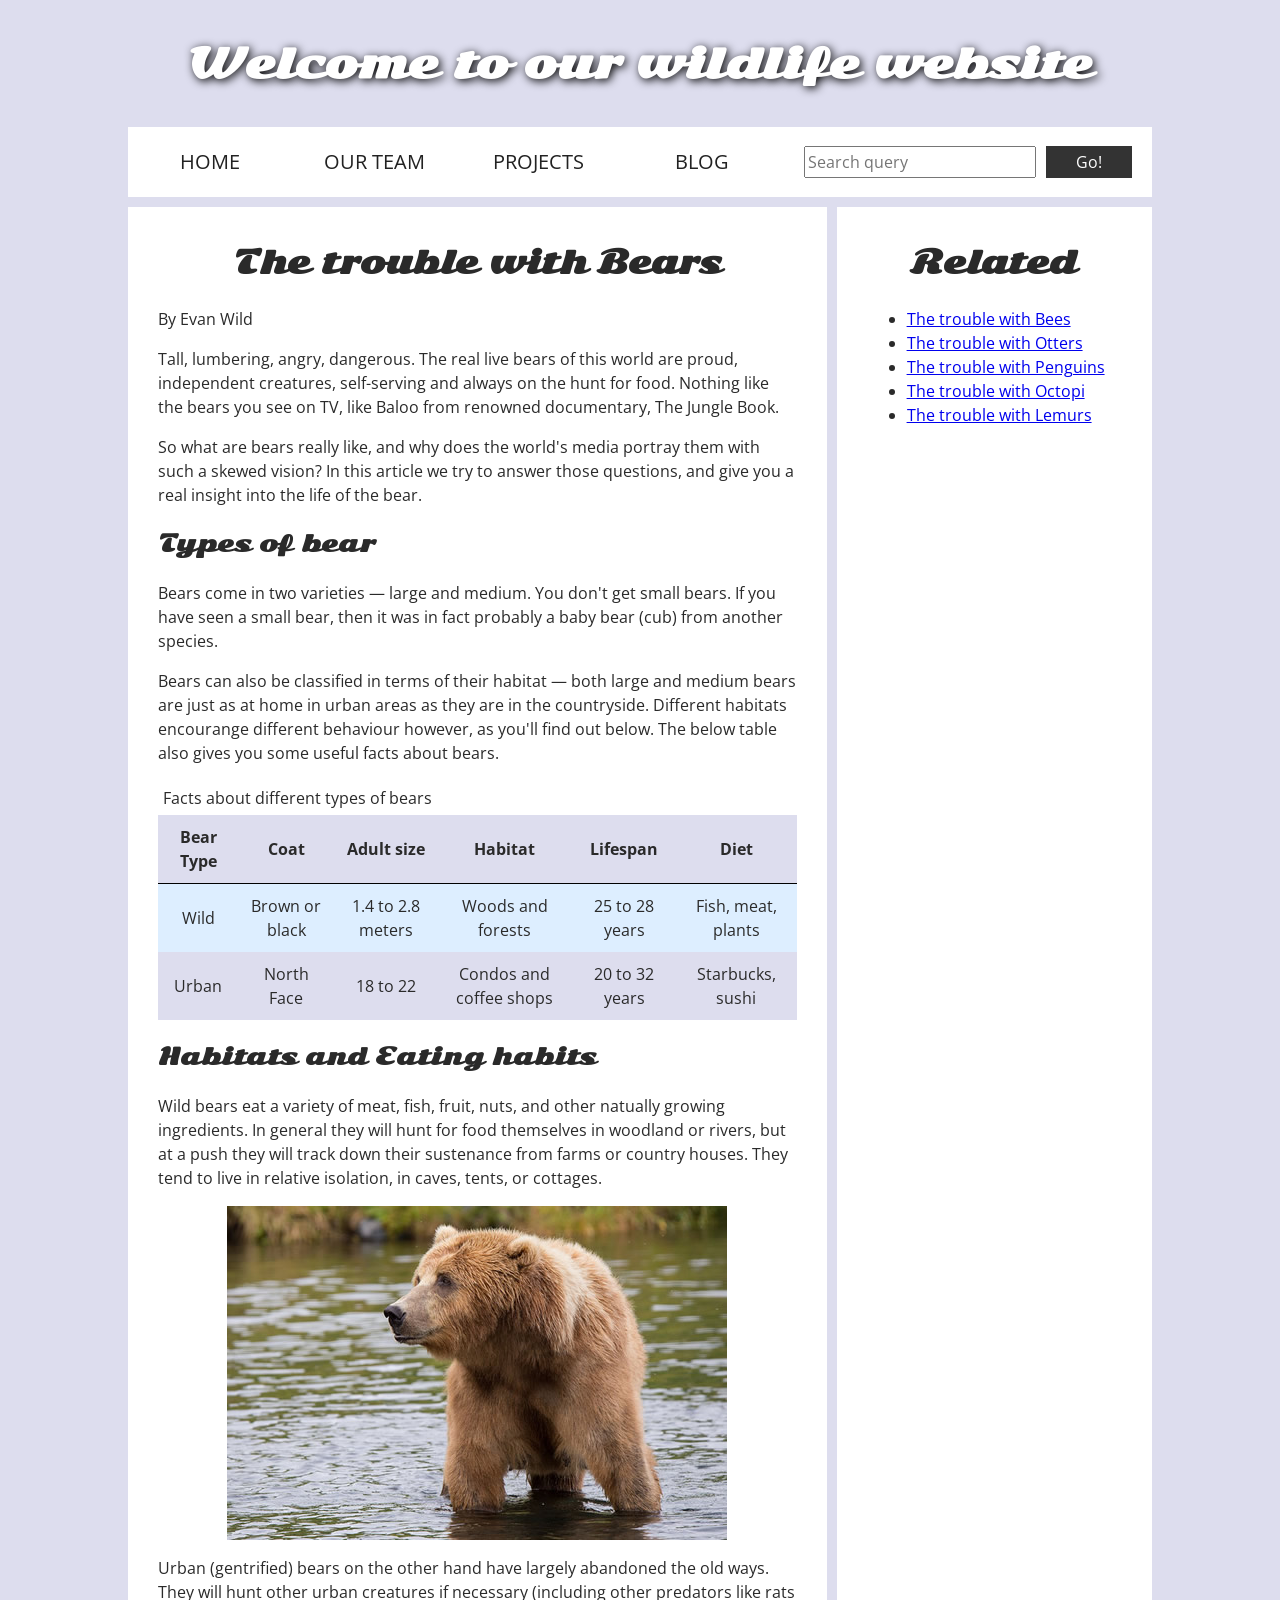
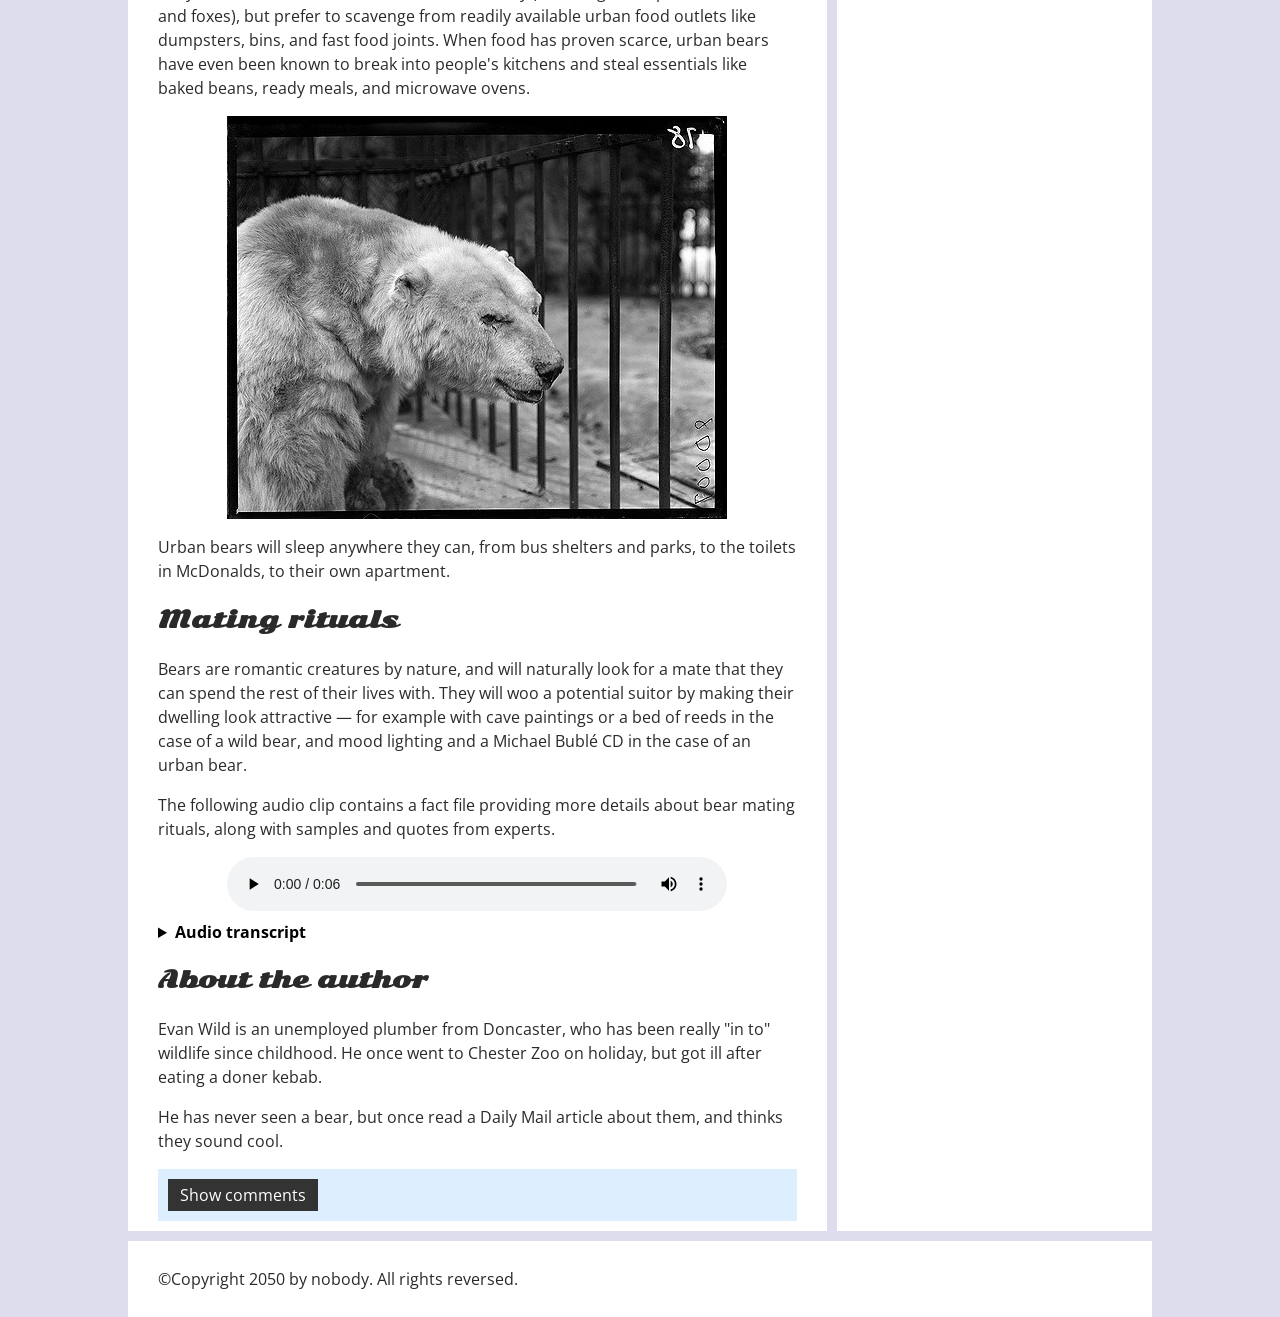
<file: wa/ica5/assessment-files/index.html>
<!DOCTYPE html>
<html>
  <head>
    <meta charset="utf-8">
    <title>Accessibility assessment</title>
    <link href="https://fonts.googleapis.com/css?family=Open+Sans+Condensed:300|Sonsie+One" rel="stylesheet" type="text/css">
    <link rel="stylesheet" href="style.css">
  </head>
  <body>
    <header class="header">
      <h1>Welcome to our wildlife website</h1>
    </header>
    <nav class="nav">
      <ul>
        <li><a href="#">Home</a></li>
        <li><a href="#">Our team</a></li>
        <li><a href="#">Projects</a></li>
        <li><a href="#">Blog</a></li>
      </ul>
      <form class="search">
        <label for="search" class="visually-hidden">Search this website</label>
        <input type="search" name="q" id="search" placeholder="Search query">
        <input type="submit" value="Go!">
      </form>
    </nav>
    <main>
      <article>
        <h2>The trouble with Bears</h2>
        <p>By Evan Wild</p>
        <p>
          Tall, lumbering, angry, dangerous. The real live bears of this world are proud,
          independent creatures, self-serving and always on the hunt for food. Nothing like
          the bears you see on TV, like Baloo from renowned documentary, The Jungle Book.
        </p>
        <p>
          So what are bears really like, and why does the world's media portray them with
          such a skewed vision? In this article we try to answer those questions, and give
          you a real insight into the life of the bear.
        </p>
        <h3>Types of bear</h3>
        <p>
          Bears come in two varieties — large and medium. You don't get small bears. If you
          have seen a small bear, then it was in fact probably a baby bear (cub) from another species.
        </p>
        <p>
          Bears can also be classified in terms of their habitat — both large and medium bears
          are just as at home in urban areas as they are in the countryside. Different habitats
          encourange different behaviour however, as you'll find out below. The below table also
          gives you some useful facts about bears.
        </p>
        <table>
          <caption>Facts about different types of bears</caption>
          <thead>
            <tr>
              <th scope="col">Bear Type</th>
              <th scope="col">Coat</th>
              <th scope="col">Adult size</th>
              <th scope="col">Habitat</th>
              <th scope="col">Lifespan</th>
              <th scope="col">Diet</th>
            </tr>
          </thead>
          <tbody>
            <tr>
              <td>Wild</td>
              <td>Brown or black</td>
              <td>1.4 to 2.8 meters</td>
              <td>Woods and forests</td>
              <td>25 to 28 years</td>
              <td>Fish, meat, plants</td>
            </tr>
            <tr>
              <td>Urban</td>
              <td>North Face</td>
              <td>18 to 22</td>
              <td>Condos and coffee shops</td>
              <td>20 to 32 years</td>
              <td>Starbucks, sushi</td>
            </tr>
          </tbody>
        </table>
        <h3>Habitats and Eating habits</h3>
        <p>
          Wild bears eat a variety of meat, fish, fruit, nuts, and other natually growing
          ingredients. In general they will hunt for food themselves in woodland or rivers,
          but at a push they will track down their sustenance from farms or country houses.
          They tend to live in relative isolation, in caves, tents, or cottages.
        </p>
        <img src="media/wild-bear.jpg" alt="A wild bear in its natural habitat">
        <p>
          Urban (gentrified) bears on the other hand have largely abandoned the old ways.
          They will hunt other urban creatures if necessary (including other predators like
          rats and foxes), but prefer to scavenge from readily available urban food outlets
          like dumpsters, bins, and fast food joints. When food has proven scarce, urban bears
          have even been known to break into people's kitchens and steal essentials like baked
          beans, ready meals, and microwave ovens.
        </p>
        <img src="media/urban-bear.jpg" alt="An urban bear in a city environment">
        <p>
          Urban bears will sleep anywhere they can, from bus shelters and parks, to the toilets
          in McDonalds, to their own apartment.
        </p>
        <h3>Mating rituals</h3>
        <p>
          Bears are romantic creatures by nature, and will naturally look for a mate that they
          can spend the rest of their lives with. They will woo a potential suitor by making
          their dwelling look attractive — for example with cave paintings or a bed of reeds
          in the case of a wild bear, and mood lighting and a Michael Bublé CD in the case of
          an urban bear.
        </p>
        <p>
          The following audio clip contains a fact file providing more details about bear mating
          rituals, along with samples and quotes from experts.
        </p>
        <audio controls>
          <source src="media/bear.mp3" type="audio/mpeg">
          <source src="media/bear.ogg" type="audio/ogg">
          <p>
            It looks like your browser doesn't support HTML5 audio players.
          </p>
        </audio>
        <details>
          <summary>Audio transcript</summary>
          <p>
            The audio contains a fact file providing more details about bear mating rituals,
            along with samples and quotes from experts.
          </p>
          <p>
            Note: For the final assignment, this transcript should contain the spoken content
            of the audio clip.
          </p>
        </details>
        <aside>
          <h3>About the author</h3>
          <p>
            Evan Wild is an unemployed plumber from Doncaster, who has been really "in to"
            wildlife since childhood. He once went to Chester Zoo on holiday, but got ill
            after eating a doner kebab.
          </p>
          <p>
            He has never seen a bear, but once read a Daily Mail article about them, and thinks
            they sound cool.
          </p>
        </aside>
        <section class="comments">
          <button type="button" class="show-hide">Show comments</button>
          <div class="comment-wrapper">
            <h2>Add comment</h2>
            <form class="comment-form">
              <div class="flex-pair">
                <label for="name">Your name:</label>
                <input type="text" name="name" id="name" placeholder="Enter your name">
              </div>
              <div class="flex-pair">
                <label for="comment">Your comment:</label>
                <input type="text" name="comment" id="comment" placeholder="Enter your comment">
              </div>
              <div>
                <input type="submit" value="Submit comment">
              </div>
            </form>
            <h2>Comments</h2>
            <ul class="comment-container">
              <li>
                <p>Bob Fossil</p>
                <p>
                  Oh I am so glad you taught me all about the big brown angry guys in the woods.
                  With their sniffing little noses and their bad attitudes, they can sure be a menace
                  — I was thinking of putting them all in a truck and driving them outta here.
                  I run a zoo, you know.
                </p>
              </li>
            </ul>
          </div>
        </section>
      </article>
      <aside class="secondary">
        <h2>Related</h2>
        <ul>
          <li><a href="#">The trouble with Bees</a></li>
          <li><a href="#">The trouble with Otters</a></li>
          <li><a href="#">The trouble with Penguins</a></li>
          <li><a href="#">The trouble with Octopi</a></li>
          <li><a href="#">The trouble with Lemurs</a></li>
        </ul>
      </aside>
    </main>
    <footer>
      <p>©Copyright 2050 by nobody. All rights reversed.</p>
    </footer>
    <script src="main.js"></script>
  </body>
</html>
</file>
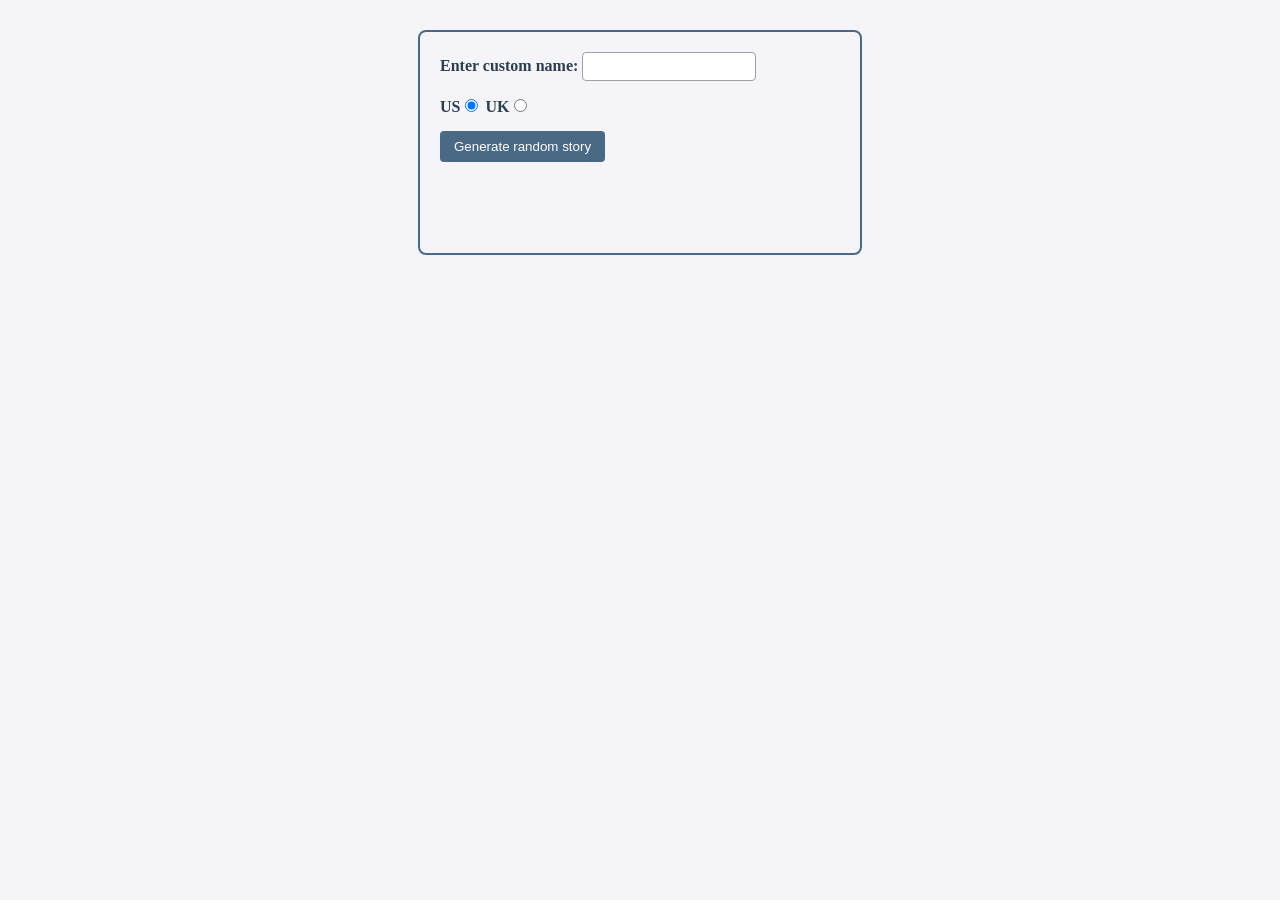
<file: ica11.html>
<!DOCTYPE html>
<html lang="en-US">
  <head>
    <meta charset="utf-8" />
    <meta name="viewport" content="width=device-width, initial-scale=1.0" />
    <title>Silly story generator</title>
    <style>
      body {
        font-family: 'Georgia', serif;
        width: 400px;
        background-color: #f4f4f9;
        color: #222222;
        padding: 20px;
        margin: 30px auto;
        border: 2px solid #4a6984;
        border-radius: 8px;
      }

      label {
        font-weight: bold;
        color: #2c3e50;
      }

      div {
        padding-bottom: 15px;
      }

      input[type="text"] {
        padding: 6px;
        border: 1px solid #a0a0a0;
        border-radius: 4px;
        width: 160px;
      }

      button {
        background-color: #4a6984;
        color: white;
        border: none;
        padding: 8px 14px;
        border-radius: 4px;
        cursor: pointer;
      }

      button:hover {
        background-color: #354a5f;
      }

      p {
        background-color: #e8eef3;
        color: #1a252f;
        padding: 12px;
        border-radius: 4px;
        line-height: 1.5;
        visibility: hidden;
      }
    </style>
  </head>

  <body>
    <div>
      <label for="customname">Enter custom name:</label>
      <input id="customname" type="text" placeholder="" />
    </div>
    <div>
      <label for="us">US</label
      ><input id="us" type="radio" name="ukus" value="us" checked />
      <label for="uk">UK</label
      ><input id="uk" type="radio" name="ukus" value="uk" />
    </div>
    <div>
      <button class="randomize">Generate random story</button>
    </div>
    <p class="story"></p>

    <script>
      // 1. COMPLETE VARIABLE AND FUNCTION DEFINITIONS

      const customName = document.getElementById('customname');
      const randomize = document.querySelector('.randomize');
      const story = document.querySelector('.story');

      function randomValueFromArray(array){
        const random = Math.floor(Math.random()*array.length);
        return array[random];
      }

      // 2. RAW TEXT STRINGS

      const storyText = 'It was 94 Farenheit outside, so :insertx: had a game. When he got to :inserty:, he entered the pitch confidently, but in the 90th minute of the game, he :insertz:. Bob saw the whole thing from the stands, and was shocked — :insertx: weighs 300 pounds, so it was surprising to see that happen.';
      const insertX = ['Harry Kane', 'Kylian Mbappe', 'Lamine Yamal'];
      const insertY = ['Camp Nou', 'the Santiago Bernabeu', 'the Allianz Arena'];
      const insertZ = ['scored an amazing goal', 'got a red card', 'broke his leg'];

      // 3. EVENT LISTENER AND PARTIAL FUNCTION DEFINITION

      randomize.addEventListener('click', result);

      function result() {
        let newStory = storyText;

        const xItem = randomValueFromArray(insertX);
        const yItem = randomValueFromArray(insertY);
        const zItem = randomValueFromArray(insertZ);

        newStory = newStory.replaceAll(':insertx:', xItem);
        newStory = newStory.replaceAll(':inserty:', yItem);
        newStory = newStory.replaceAll(':insertz:', zItem);

        if (customName.value !== '') {
          const name = customName.value;
          newStory = newStory.replaceAll('Bob', name);
        }

        if (document.getElementById("uk").checked) {
          const weight = Math.round(300 * 0.0714286) + ' stone';
          const temperature =  Math.round((94 - 32) * (5 / 9)) + ' Celsius';
          newStory = newStory.replaceAll('94 Farenheit', temperature);
          newStory = newStory.replaceAll('300 pounds', weight);
        }

        story.textContent = newStory;
        story.style.visibility = 'visible';
      }
    </script>
  </body>
</html>
</file>
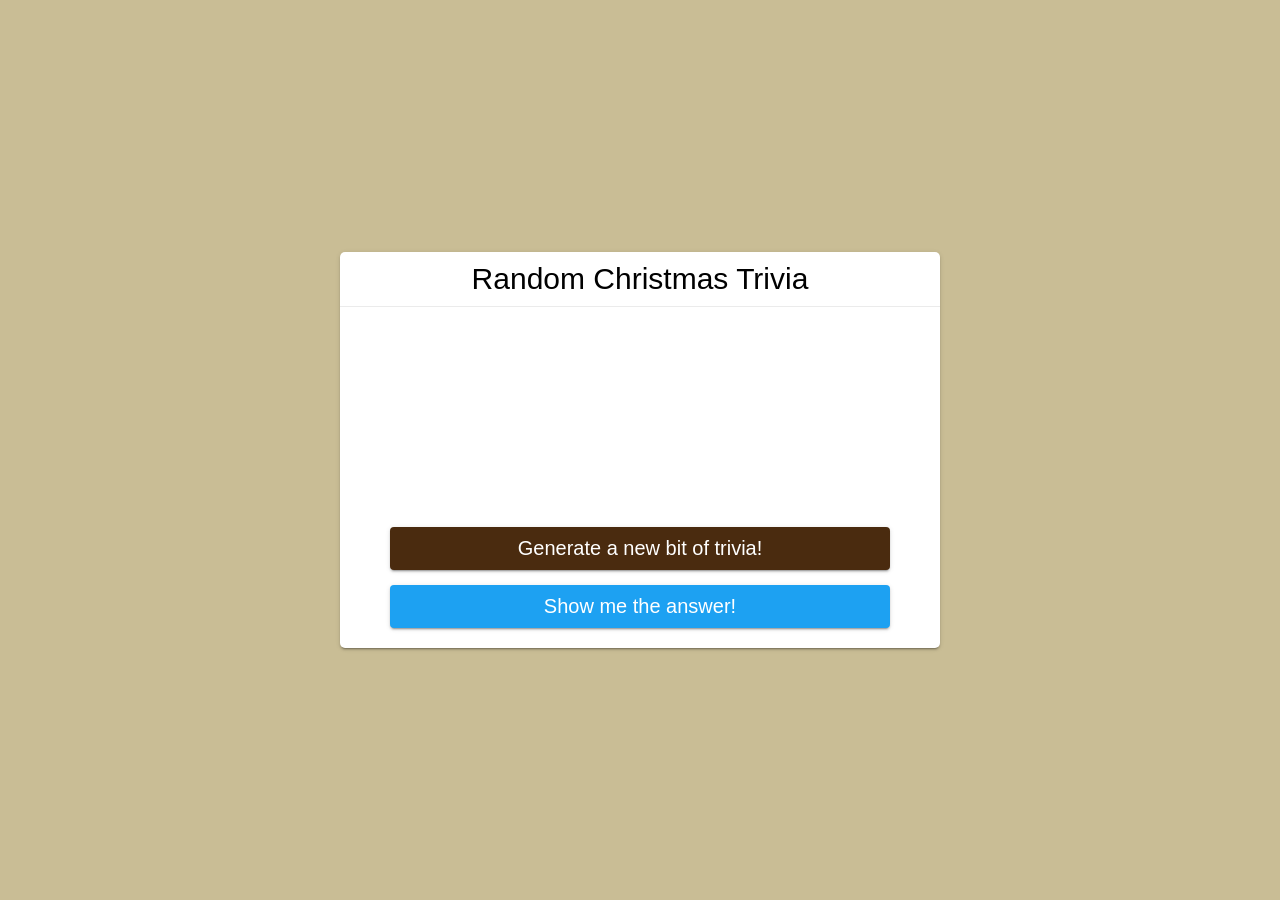
<file: ica12.html>
<!DOCTYPE html>
<html lang="en">
<head>
    <meta charset="UTF-8">
    <meta http-equiv="X-UA-Compatible" content="IE=edge">
    <meta name="viewport" content="width=device-width, initial-scale=1.0">
    <title>Random Christmas Trivia</title>
    <style>
      html {
        box-sizing: border-box;
      }
      
      *,
      *::before,
      *::after {
        box-sizing: inherit;
        margin: 0;
        padding: 0;
      }
      
      body {
        font-family: -apple-system, BlinkMacSystemFont, "Segoe UI", Roboto, Oxygen-Sans, Ubuntu, Cantarell, "Helvetica Neue", sans-serif;
        background-color: #c9bd95;
      }
      
      .app {
        position: absolute;
        top: 50%;
        left: 50%;
        transform: translate(-50%, -50%);
        width: 600px;
        background-color: white;
        border-radius: 5px;
        box-shadow: 0 2px 2px 0 rgba(0,0,0,.14), 0 3px 1px -2px rgba(0,0,0,.2), 0 1px 5px 0 rgba(0,0,0,.12);
      }
      
      header {
        width: 100%;
        font-size: 30px;
        text-align: center;
        padding: 10px;
        border-bottom: 1px solid #ebebeb;
      }
      
      .quotes {
        padding: 20px 50px;
        min-height: 200px;
      }
      
      .quote-text {
        padding-bottom: 20px;
        font-size: 25px;
        color: black;
      }
      
      .controls {
        width: 100%;
        padding: 20px 50px;
      }
      
      .button {
        display: block;
        color: white;
        border-radius: 4px;
        border: none;
        padding: 10px 20px;
        cursor: pointer;
        text-align: center;
        width: 100%;
        font-size: 20px;
        box-shadow: 0 2px 2px 0 rgba(0,0,0,.14), 0 3px 1px -2px rgba(0,0,0,.2), 0 1px 5px 0 rgba(0,0,0,.12);
      }
      
      .twitter {
        background-color: #1da1f2;
        text-decoration: none;
      }
      
      .twitter:hover {
        background-color: #1e7fbb;
      }
      
      .new-quote {
        background-color: #4A2B0F;
        margin-bottom: 15px;
      }
      
      .new-quote:hover {
        background-color: #6d3b0e;
      }
      
      .new-quote:disabled {
        background-color: #cccccc;
        color: #666666;
        cursor: not-allowed;
      }
      
      @media screen and (max-width: 600px) {
        .app {
          width: 100%;
        }
        .quote-text {
          font-size: 18px;
        }
      }
    </style>
</head>
<body>
    <div class="app">
        <header>Random Christmas Trivia</header>
        <section class="quotes">
          <div class="quote-text" id="js-quote-text"></div>
          <div class="quote-text" id="js-answer-text" style="font-size: 20px; color: #4A2B0F;"></div>
        </section>
        <section class="controls" >
          <button type="button" id="js-new-quote" class="new-quote button">
            Generate a new bit of trivia!
          </button>
          <button type="button" id="js-tweet" class="twitter button">
            Show me the answer!
          </button>
        </section>
    </div>

    <script>
        const endpoint = "https://trivia.cyberwisp.com/getrandomchristmasquestion";
        let currentAnswer = "";

        const newBtn = document.querySelector("#js-new-quote");
        const answerBtn = document.querySelector("#js-tweet");
        const quoteText = document.querySelector("#js-quote-text");
        const answerText = document.querySelector("#js-answer-text");

        newBtn.addEventListener('click', getQuote);
        answerBtn.addEventListener('click', displayAnswer);

        async function getQuote() {
          console.log("This worked!");
          
          answerText.textContent = "";

          try {
            const response = await fetch(endpoint);
            if (!response.ok) {
              throw Error(response.statusText);
            }
            const json = await response.json();
            
            displayQuote(json['question']);
            currentAnswer = json['answer'];

          } catch (err) {
            console.log(err);
            alert('Failed to fetch new quote');
          }
        }

        function displayQuote(quote) {
          quoteText.textContent = quote;
        }

        function displayAnswer() {
          answerText.textContent = currentAnswer;
        }

        getQuote();
    </script>
</body>
</html>
</file>
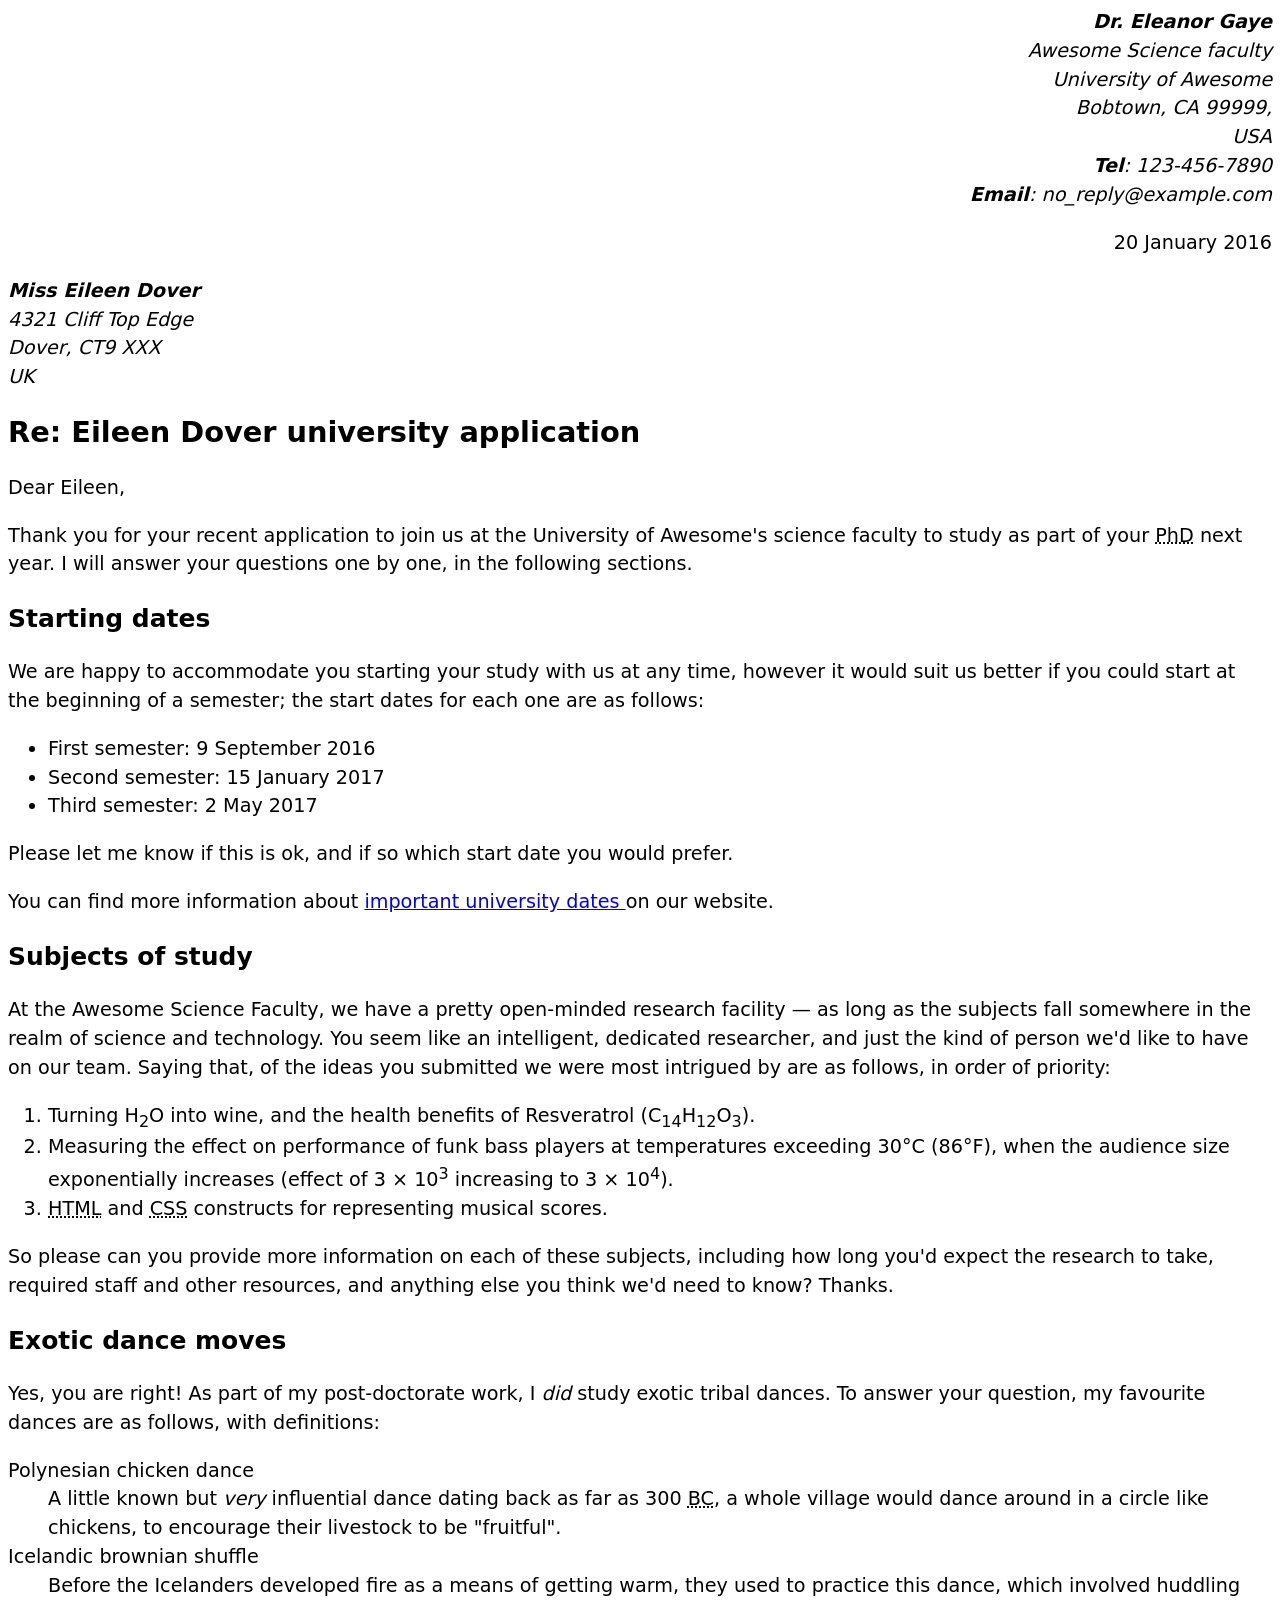
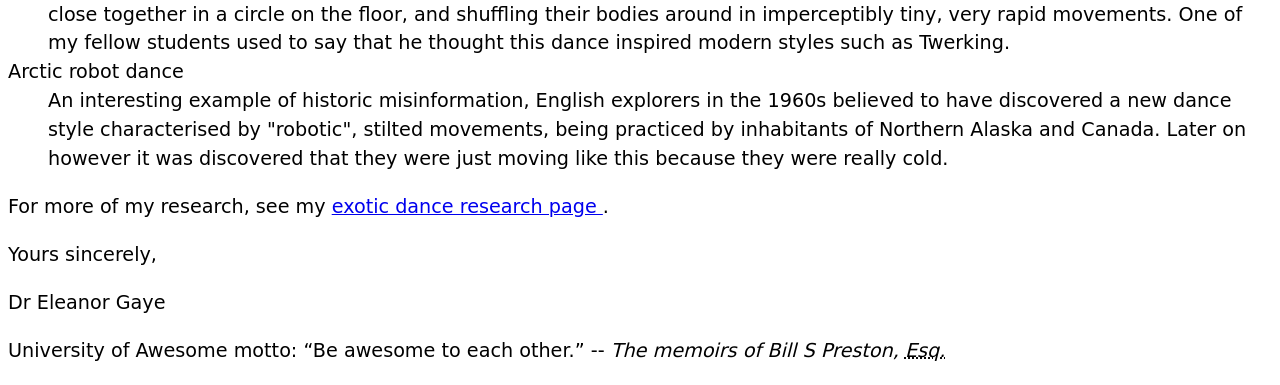
<file: ICA3.html>
<!doctype html>
<html lang="en-US">
<head>
   <meta charset="utf-8">
   <meta name="author" content="Dr. Eleanor Gaye">
   <title>Awesome science application correspondence</title>

   <style>
      body {
         font: 1.2em / 1.5 system-ui;
      }

      .sender-column {
         text-align: right;
      }

      h1 {
         font-size: 1.5em;
      }

      h2 {
         font-size: 1.3em;
      }
   </style>
</head>

<body>

   <address class="sender-column">
      <strong>Dr. Eleanor Gaye</strong><br>
      Awesome Science faculty<br>
      University of Awesome<br>
      Bobtown, CA 99999,<br>
      USA<br>
      <strong>Tel</strong>: 123-456-7890<br>
      <strong>Email</strong>: no_reply@example.com
   </address>

   <p class="sender-column">
      <time datetime="2016-01-20">20 January 2016</time>
   </p>

   <address>
      <strong>Miss Eileen Dover</strong><br>
      4321 Cliff Top Edge<br>
      Dover, CT9 XXX<br>
      UK
   </address>

   <h1>Re: Eileen Dover university application</h1>

   <p>Dear Eileen,</p>

   <p>
      Thank you for your recent application to join us at the University of
      Awesome's science faculty to study as part of your
      <abbr title="Doctor of Philosophy">PhD</abbr> next year. I will answer
      your questions one by one, in the following sections.
   </p>

   <h2>Starting dates</h2>

   <p>
      We are happy to accommodate you starting your study with us at any time,
      however it would suit us better if you could start at the beginning of a
      semester; the start dates for each one are as follows:
   </p>

   <ul>
      <li>First semester: <time datetime="2016-09-09">9 September 2016</time></li>
      <li>Second semester: <time datetime="2017-01-15">15 January 2017</time></li>
      <li>Third semester: <time datetime="2017-05-02">2 May 2017</time></li>
   </ul>

   <p>
      Please let me know if this is ok, and if so which start date you would
      prefer.
   </p>

   <p>
      You can find more information about
      <a href="http://example.com" title="Important university dates">
         important university dates
      </a>
      on our website.
   </p>

   <h2>Subjects of study</h2>

   <p>
      At the Awesome Science Faculty, we have a pretty open-minded research
      facility — as long as the subjects fall somewhere in the realm of
      science and technology. You seem like an intelligent, dedicated
      researcher, and just the kind of person we'd like to have on our team.
      Saying that, of the ideas you submitted we were most intrigued by are
      as follows, in order of priority:
   </p>

   <ol>
      <li>
         Turning H<sub>2</sub>O into wine, and the health benefits of Resveratrol
         (C<sub>14</sub>H<sub>12</sub>O<sub>3</sub>).
      </li>

      <li>
         Measuring the effect on performance of funk bass players at
         temperatures exceeding 30°C (86°F), when the audience size
         exponentially increases (effect of 3 × 10<sup>3</sup> increasing
         to 3 × 10<sup>4</sup>).
      </li>

      <li>
         <abbr title="Hypertext Markup Language">HTML</abbr> and
         <abbr title="Cascading Style Sheets">CSS</abbr> constructs for
         representing musical scores.
      </li>
   </ol>

   <p>
      So please can you provide more information on each of these subjects,
      including how long you'd expect the research to take, required staff and
      other resources, and anything else you think we'd need to know? Thanks.
   </p>

   <h2>Exotic dance moves</h2>

   <p>
      Yes, you are right! As part of my post-doctorate work, I
      <em>did</em> study exotic tribal dances. To answer your question,
      my favourite dances are as follows, with definitions:
   </p>

   <dl>
      <dt>Polynesian chicken dance</dt>
      <dd>
         A little known but <em>very</em> influential dance dating back as far
         as 300 <abbr title="Before Christ">BC</abbr>, a whole village would
         dance around in a circle like chickens, to encourage their livestock
         to be "fruitful".
      </dd>

      <dt>Icelandic brownian shuffle</dt>
      <dd>
         Before the Icelanders developed fire as a means of getting warm, they
         used to practice this dance, which involved huddling close together
         in a circle on the floor, and shuffling their bodies around in
         imperceptibly tiny, very rapid movements. One of my fellow students
         used to say that he thought this dance inspired modern styles such
         as Twerking.
      </dd>

      <dt>Arctic robot dance</dt>
      <dd>
         An interesting example of historic misinformation, English explorers
         in the 1960s believed to have discovered a new dance style
         characterised by "robotic", stilted movements, being practiced by
         inhabitants of Northern Alaska and Canada. Later on however it was
         discovered that they were just moving like this because they were
         really cold.
      </dd>
   </dl>

   <p>
      For more of my research, see my
      <a href="http://example.com" title="Exotic dance research page">
         exotic dance research page
      </a>.
   </p>

   <p>Yours sincerely,</p>

   <p>Dr Eleanor Gaye</p>

   <p>
      University of Awesome motto:
      <q>Be awesome to each other.</q> --
      <cite>The memoirs of Bill S Preston, <abbr title="Esquire">Esq.</abbr></cite>
   </p>

</body>
</html>
</file>
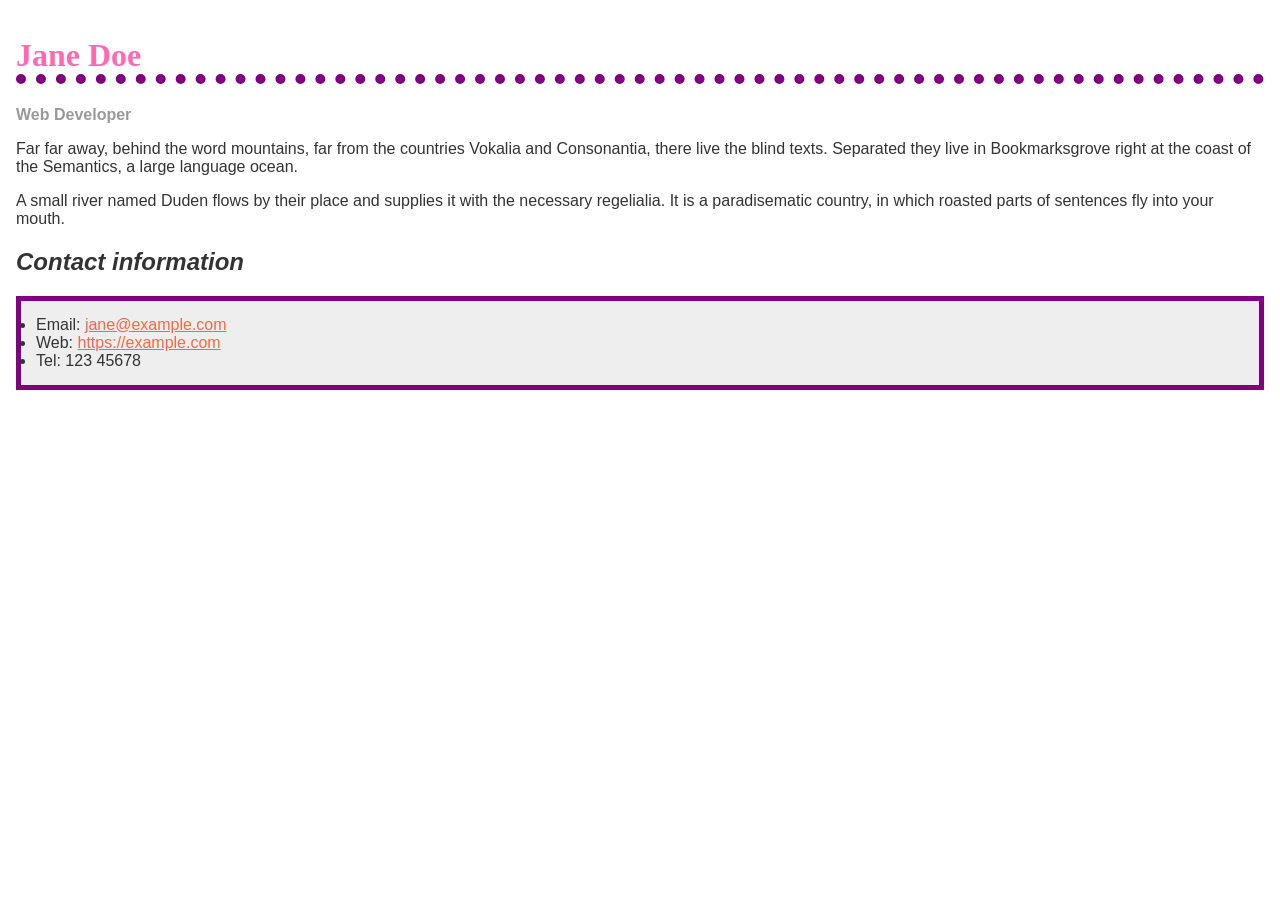
<file: ica7.html>
<!doctype html>
<html lang="en">
  <head>
    <meta charset="utf-8" />
    <meta name="viewport" content="width=device-width" />
    <title>Formatting a biography</title>
    <style>
      body {
        background-color: #fff;
        color: #333;
        font-family: Arial, Helvetica, sans-serif;
        padding: 1em;
        margin: 0;
      }

      h1 {
        color: hotpink;
        font-size: 2em;
        font-family: Georgia, "Times New Roman", Times, serif;
        border-bottom: 10px dotted purple; 
      }

      h2 {
        font-size: 1.5em;
        font-style: italic;
      }

      .job-title {
        color: #999999;
        font-weight: bold;
      }

      a:link,
      a:visited {
        color: #fb6542;
      }

      a:hover {
        text-decoration: none;
        color: green;
      }
      ul {
        background-color: #eee;
        border: 5px solid purple;
        padding: 15px;
      }
    </style>
  </head>

  <body>
    <h1>Jane Doe</h1>
    <div class="job-title">Web Developer</div>
    <p>
      Far far away, behind the word mountains, far from the countries Vokalia
      and Consonantia, there live the blind texts. Separated they live in
      Bookmarksgrove right at the coast of the Semantics, a large language
      ocean.
    </p>

    <p>
      A small river named Duden flows by their place and supplies it with the
      necessary regelialia. It is a paradisematic country, in which roasted
      parts of sentences fly into your mouth.
    </p>

    <h2>Contact information</h2>
    <ul>
      <li>
        Email:
        <a href="mailto:jane@example.com">jane@example.com</a>
      </li>
      <li>
        Web:
        <a href="https://example.com">https://example.com</a>
      </li>
      <li>Tel: 123 45678</li>
    </ul>
  </body>
</html>
</file>
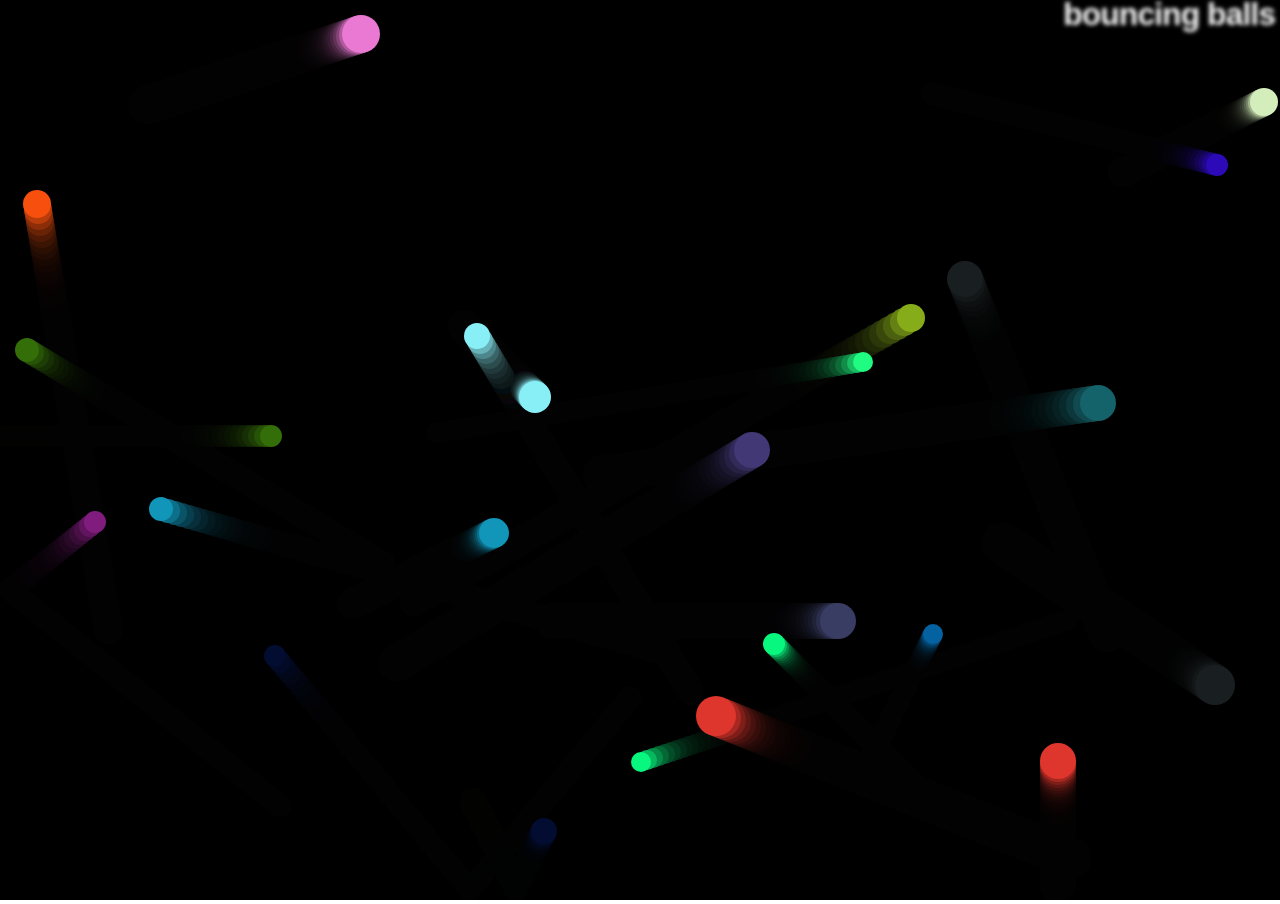
<file: ica13/ica13.html>
<!DOCTYPE html>
<html lang="en-US">
  <head>
    <meta charset="utf-8">
    <meta name="viewport" content="width=device-width">
    <title>Bouncing balls</title>
    <link rel="stylesheet" href="ica13.css">
  </head>

  <body>
    <h1>bouncing balls</h1>
    <canvas>


    </canvas>

<script src="ica13.js?v=2"></script>
  </body>
</html>
</file>
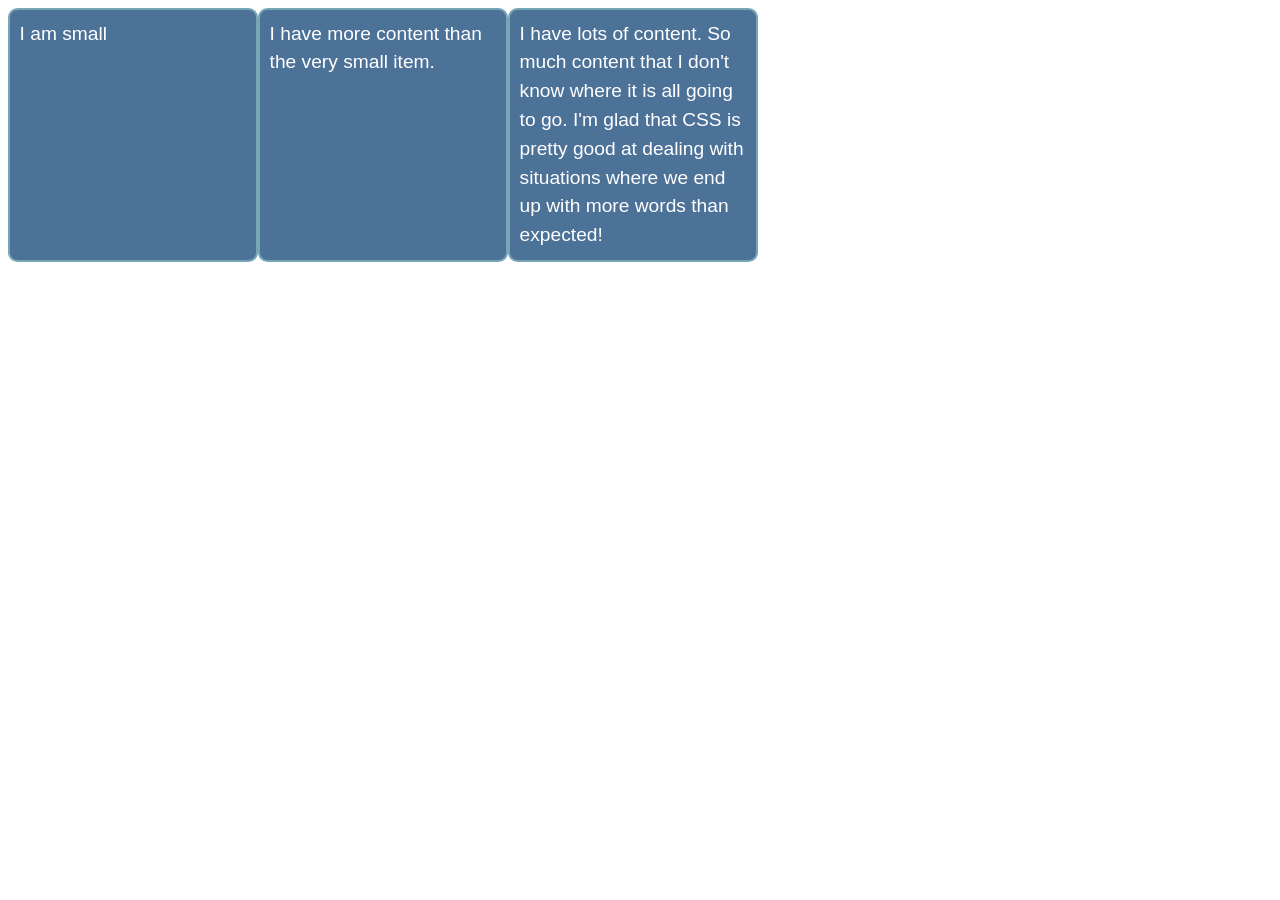
<file: ica8/flex.html>
<!DOCTYPE html>
<html lang="en">
<head>
  <meta charset="UTF-8">
  <meta name="viewport" content="width=device-width, initial-scale=1.0">
  <title>Flexbox Activity 2</title>

  <style>
    body {
      font: 1.2em / 1.5 sans-serif;
    }

    ul {
      max-width: 750px;
      list-style: none;
      padding: 0;
      margin: 0;

   
      display: flex;
    }

    li {
      background-color: #4d7298;
      border: 2px solid #77a6b6;
      border-radius: 0.5em;
      color: white;
      padding: 0.5em;

  
      flex: 1;
    }
  </style>
</head>

<body>
  <ul>
    <li>I am small</li>
    <li>I have more content than the very small item.</li>
    <li>
      I have lots of content. So much content that I don't know where it is all
      going to go. I'm glad that CSS is pretty good at dealing with situations
      where we end up with more words than expected!
    </li>
  </ul>
</body>
</html>
</file>
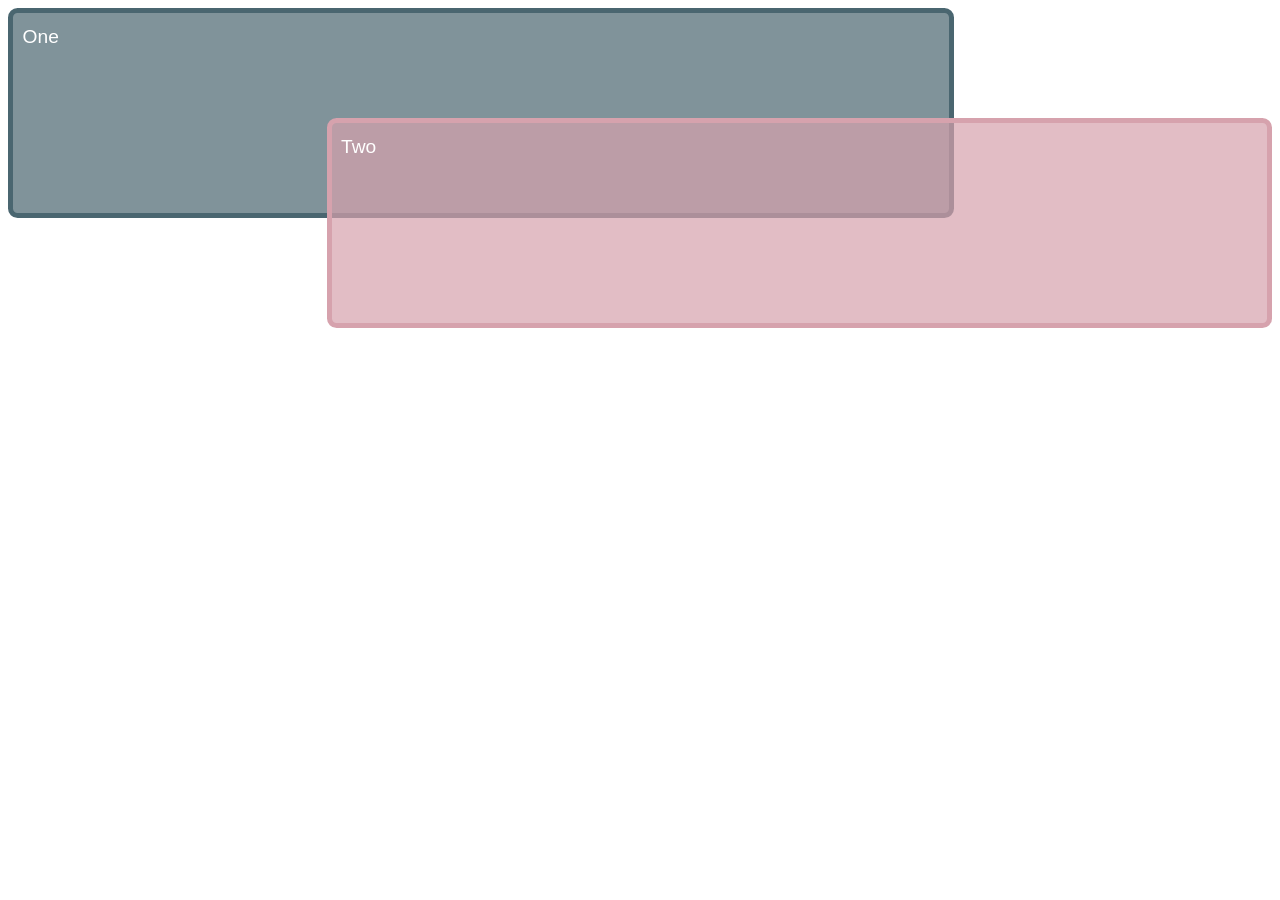
<file: ica8/grid.html>
<!DOCTYPE html>
<html lang="en">
<head>
  <meta charset="UTF-8">
  <meta name="viewport" content="width=device-width, initial-scale=1.0">
  <title>Grid Activity 2</title>

  <style>
    body {
      font: 1.2em / 1.5 sans-serif;
    }

    .grid > * {
      border-radius: 0.5em;
      color: white;
      padding: 0.5em;
    }

    .item1 {
      background-color: rgb(74 102 112 / 70%);
      border: 5px solid rgb(74 102 112 / 100%);
      grid-column: 1 / 4;
      grid-row: 1 / 3;
    }

    .item2 {
      background-color: rgb(214 162 173 / 70%);
      border: 5px solid rgb(214 162 173 / 100%);
      grid-column: 2 / 5;
      grid-row: 2 / 4;
    }

    .grid {
      display: grid;
      grid-template-columns: 1fr 1fr 1fr 1fr;
      grid-template-rows: 100px 100px 100px;
      gap: 10px;
    }
  </style>
</head>

<body>
  <div class="grid">
    <div class="item1">One</div>
    <div class="item2">Two</div>
  </div>
</body>
</html>
</file>
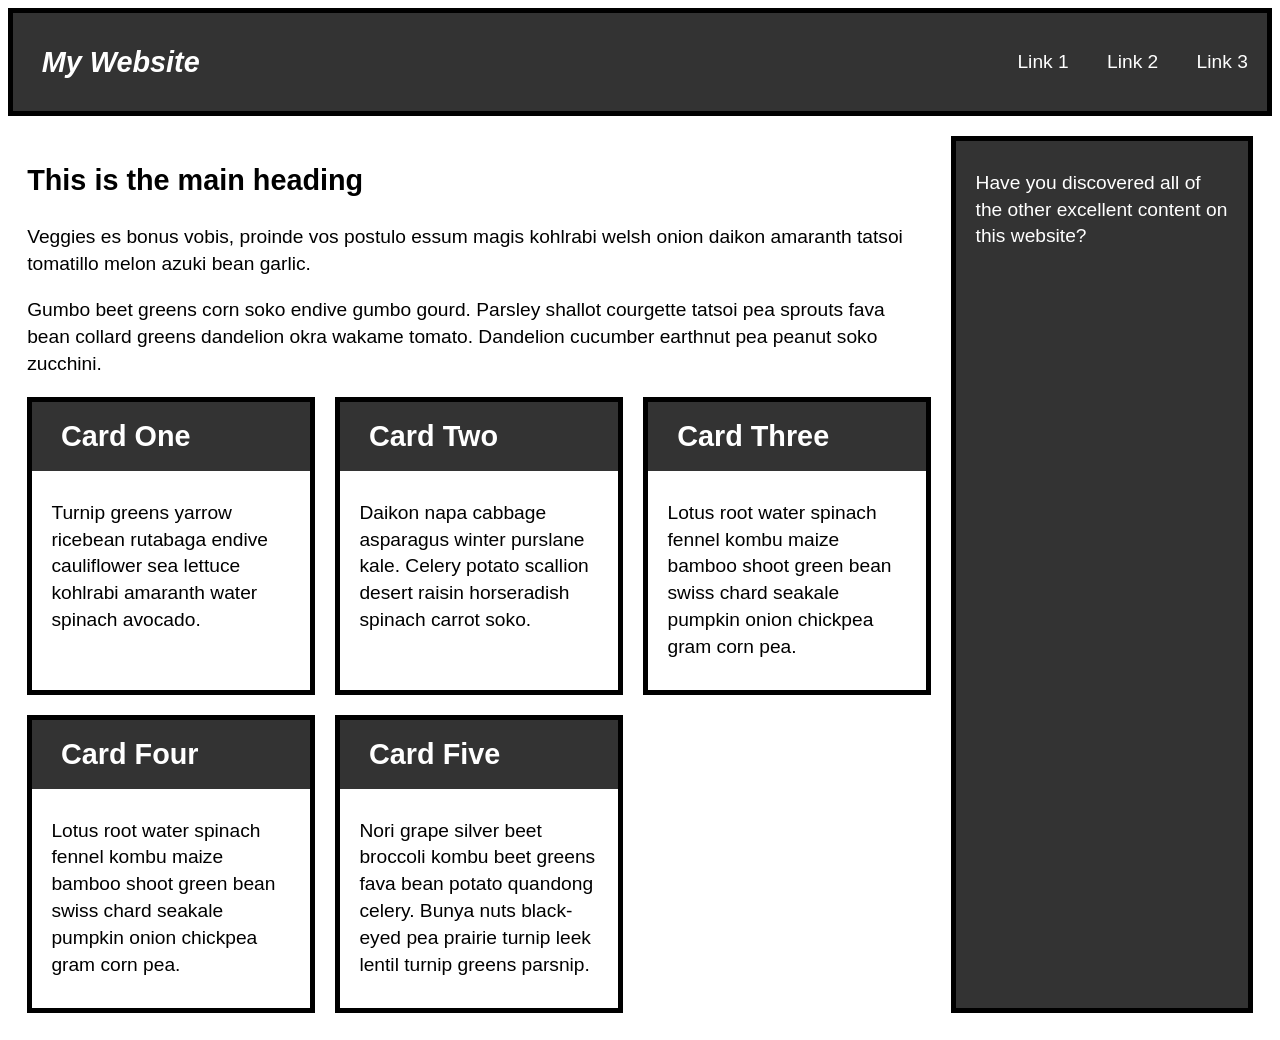
<file: ica8/responsive.html>
<!DOCTYPE html>
<html lang="en">
<head>
  <meta charset="utf-8">
  <meta name="viewport" content="width=device-width, initial-scale=1.0">
  <title>Responsive Design Activity</title>

  <style>
    * {
      box-sizing: border-box;
    }

    html {
      font: 1.2em / 1.4 Arial, Helvetica, sans-serif;
    }

    body {
      padding: 0 0 1em;
    }

    header {
      background-color: #333;
      color: #fff;
      border: 5px solid #000;
    }

    header ul {
      list-style: none;
      margin: 0;
      padding: 0;
    }

    header a {
      color: #fff;
      text-decoration: none;
      display: block;
      padding: 0.5em 1em;
      border-top: 1px solid #999;
    }

    header .title {
      font-size: 150%;
      font-style: italic;
      font-weight: bold;
      padding: 1em;
    }

    main {
      padding: 0 1em;
    }

    .cards {
      list-style: none;
      margin: 0;
      padding: 0;
    }

    .cards li {
      border: 5px solid #000;
      margin-bottom: 1em;
    }

    .cards h2 {
      background-color: #333;
      color: #fff;
      margin: 0;
      padding: 0.5em 1em;
    }

    .cards .inner {
      padding: 0.5em 1em;
    }

    .sidebar {
      background-color: #333;
      border: 5px solid #000;
      padding: 0.5em 1em;
      color: #fff;
    }

    @media screen and (min-width: 60em) {
      header {
        display: flex;
        justify-content: space-between;
        align-items: center;
      }

      header ul {
        display: flex;
      }

      header a {
        border: 0;
      }

      main {
        display: grid;
        grid-template-columns: 3fr 1fr;
        gap: 20px;
        margin-top: 20px;
      }

      .cards {
        display: grid;
        grid-template-columns: 1fr 1fr 1fr;
        gap: 20px;
      }

      .cards li {
        margin-bottom: 0;
      }
    }
  </style>
</head>

<body>
  <header>
    <div class="title">My Website</div>

    <nav>
      <ul>
        <li><a href="#">Link 1</a></li>
        <li><a href="#">Link 2</a></li>
        <li><a href="#">Link 3</a></li>
      </ul>
    </nav>
  </header>

  <main>
    <article>
      <h1>This is the main heading</h1>

      <p>
        Veggies es bonus vobis, proinde vos postulo essum magis kohlrabi welsh
        onion daikon amaranth tatsoi tomatillo melon azuki bean garlic.
      </p>

      <p>
        Gumbo beet greens corn soko endive gumbo gourd. Parsley shallot
        courgette tatsoi pea sprouts fava bean collard greens dandelion okra
        wakame tomato. Dandelion cucumber earthnut pea peanut soko zucchini.
      </p>

      <ul class="cards">
        <li>
          <h2>Card One</h2>
          <div class="inner">
            <p>
              Turnip greens yarrow ricebean rutabaga endive cauliflower sea
              lettuce kohlrabi amaranth water spinach avocado.
            </p>
          </div>
        </li>

        <li>
          <h2>Card Two</h2>
          <div class="inner">
            <p>
              Daikon napa cabbage asparagus winter purslane kale. Celery
              potato scallion desert raisin horseradish spinach carrot soko.
            </p>
          </div>
        </li>

        <li>
          <h2>Card Three</h2>
          <div class="inner">
            <p>
              Lotus root water spinach fennel kombu maize bamboo shoot green
              bean swiss chard seakale pumpkin onion chickpea gram corn pea.
            </p>
          </div>
        </li>

        <li>
          <h2>Card Four</h2>
          <div class="inner">
            <p>
              Lotus root water spinach fennel kombu maize bamboo shoot green
              bean swiss chard seakale pumpkin onion chickpea gram corn pea.
            </p>
          </div>
        </li>

        <li>
          <h2>Card Five</h2>
          <div class="inner">
            <p>
              Nori grape silver beet broccoli kombu beet greens fava bean
              potato quandong celery. Bunya nuts black-eyed pea prairie turnip
              leek lentil turnip greens parsnip.
            </p>
          </div>
        </li>
      </ul>
    </article>

    <aside class="sidebar">
      <p>
        Have you discovered all of the other excellent content on this
        website?
      </p>
    </aside>
  </main>
</body>
</html>
</file>
<file: wa/ica5/assessment-files/style.css>
html, body {
  margin: 0;
  padding: 0;
}

html {
  font-size: 10px;
  background-color: #dde;
}

body {
  width: 80%;
  min-width: 1024px;
  margin: 0 auto;
}

/* || typography */

h1, h2, h3 {
  font-family: 'Sonsie One', cursive;
  color: #2a2a2a;
}

p, input, li, table, label, button {
  font-family: 'Open Sans Condensed', sans-serif;
  color: #2a2a2a;
}

h1 {
  font-size: 4rem;
  text-align: center;
  color: white;
  text-shadow: 2px 2px 10px black;
}

h2 {
  font-size: 3rem;
  text-align: center;
}

h3 {
  font-size: 2.2rem;
}

p, li, table {
  font-size: 1.6rem;
  line-height: 1.5;
}

/* || header layout */

.nav, article, footer, .secondary {
  background-color: white;
}

.header {
  padding: 10px;
}

.nav, article, footer, .secondary {
  background-color: white;
}

article, footer, .secondary {
  padding: 10px 30px;
}

article {
  margin-right: 10px;
}

/* || navigation */

.nav {
  height: 50px;
  background-color: white;
  display: flex;
  padding: 1% 0;
  margin-bottom: 10px;
}

.nav ul {
  padding: 0;
  list-style-type: none;
  flex: 2;
  display: flex;
}

.nav li {
  display: inline;
  text-align: center;
  flex: 1;
}

.nav a {
  display: inline-block;
  font-size: 2rem;
  text-transform: uppercase;
  text-decoration: none;
  color: #222;
}

.nav .search {
  flex: 1;
  display: flex;
  align-items: center;
  height: 100%;
  padding: 0 2em;
}

.search input {
  font-size: 1.6rem;
  height: 32px;
}

.search input[type="search"] {
  flex: 3;
}

.search input[type="submit"] {
  flex: 1;
  margin-left: 1rem;
  background: #333;
  border: 0;
  color: white;
}

/* || screen reader only */

.visually-hidden {
  position: absolute;
  width: 1px;
  height: 1px;
  padding: 0;
  margin: -1px;
  overflow: hidden;
  clip: rect(0, 0, 0, 0);
  white-space: nowrap;
  border: 0;
}

/* || main layout */

main {
  display: flex;
}

article {
  flex: 5;
}

.secondary {
  flex: 2;
}

footer {
  margin-top: 10px;
}

/* Table styling */

table {
  width: 100%;
  background-color: #dde;
  border-collapse: collapse;
}

caption {
  font-size: 1.6rem;
  text-align: left;
  padding: 5px;
}

th, td {
  padding: 10px;
}

th {
  font-weight: bold;
}

td {
  text-align: center;
}

th[scope="col"] {
  border-bottom: 1px solid black;
}

tbody tr:nth-child(odd) {
  background-color: #def;
}

/* styling content images and audio */

img, audio {
  display: block;
  margin: 0 auto;
}

audio {
  width: 500px;
}

/* Audio transcript */

details {
  font-family: 'Open Sans Condensed', sans-serif;
  font-size: 1.6rem;
  margin: 10px 0;
}

summary {
  cursor: pointer;
  font-weight: bold;
}

/* Comments styling */

.comments {
  background-color: #def;
  padding: 10px;
}

.show-hide {
  cursor: pointer;
}

.comments h2 {
  font-size: 2rem;
}

.comment-form {
  margin-bottom: 3rem;
}

.comment-form .flex-pair {
  display: flex;
  padding: 0 3rem 1rem;
}

.comment-form label {
  align-self: center;
  flex: 2;
  text-align: right;
}

.comment-form input {
  margin-left: 1rem;
  flex: 6;
}

.show-hide {
  text-align: center;
  width: 150px;
  padding: 0;
}

.comment-form input,
.comment-form label,
.show-hide {
  font-size: 1.6rem;
  line-height: 32px;
}

.comment-form input[type="submit"],
.show-hide {
  background: #333;
  border: 0;
  color: white;
}

.comment-form input[type="submit"] {
  width: 30%;
  display: block;
  margin: 0 auto;
}

.comment-container {
  margin-top: 0;
}

.comment-container li {
  list-style-type: none;
  display: flex;
}

.comment-container li p:nth-child(1) {
  flex: 1;
  font-weight: bold;
}

.comment-container li p:nth-child(2) {
  flex: 5;
}

/* Keyboard focus */

a:focus,
input:focus,
button:focus,
summary:focus {
  outline: 3px solid #005fcc;
  outline-offset: 2px;
}
</file>
<file: ica13/ica13.css>
html, body {
  margin: 0;
}

html {
  font-family: 'Helvetica Neue', Helvetica, Arial, sans-serif;
  height: 100%;
}

body {
  overflow: hidden;
  height: inherit;
}

h1 {
  font-size: 2rem;
  letter-spacing: -1px;
  position: absolute;
  margin: 0;
  top: -4px;
  right: 5px;

  color: transparent;
  text-shadow: 0 0 4px white;
}
</file>
